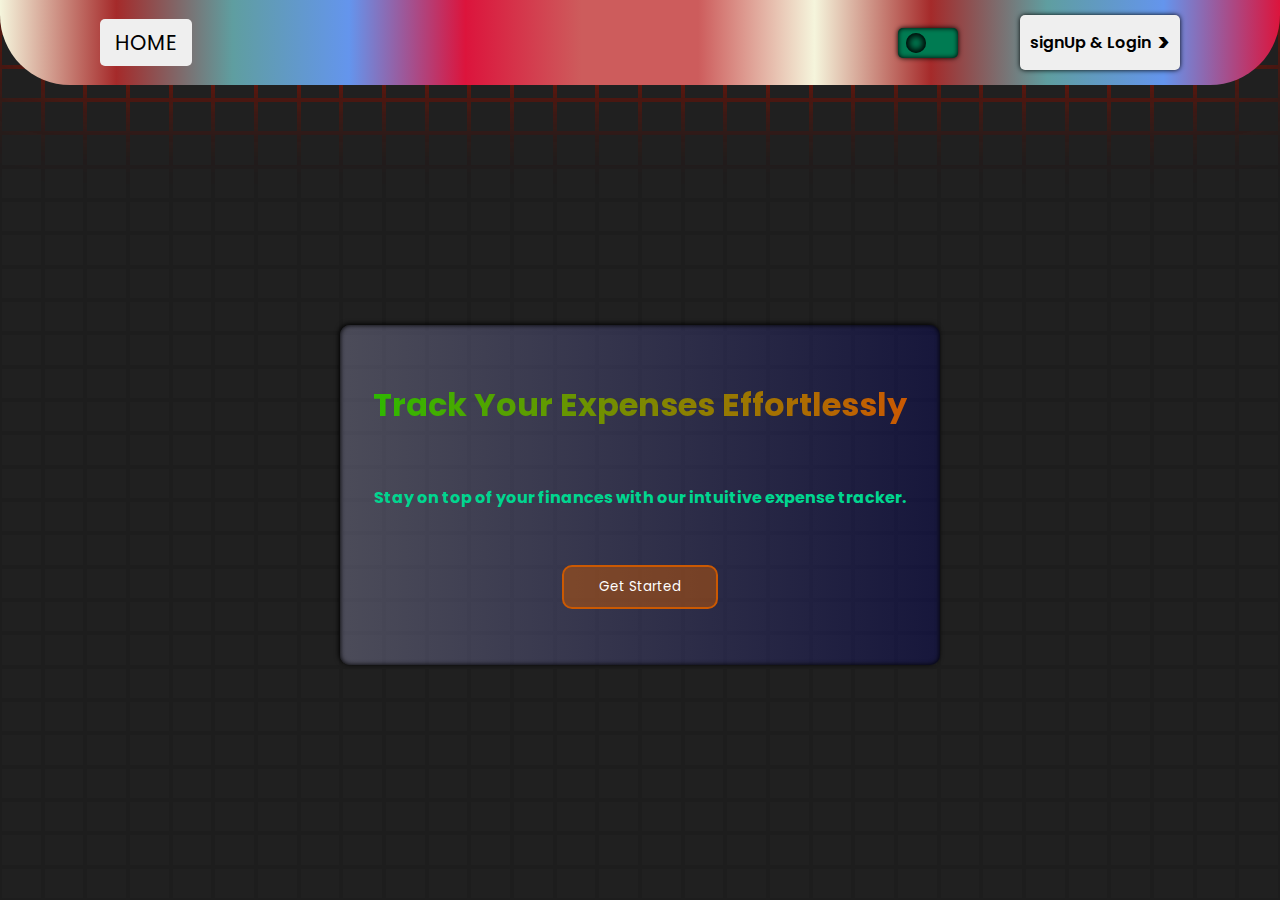
<file: index.html>
<!DOCTYPE html>
<html lang="en">
<head>
  <meta charset="UTF-8">
  <meta name="viewport" content="width=device-width, initial-scale=1.0">
  <title>Expenses App</title>
  <link rel="stylesheet" href="index.css">
  <link rel="stylesheet" href="https://cdnjs.cloudflare.com/ajax/libs/font-awesome/6.7.2/css/all.min.css">
</head>
<body>
  <div class="bgAnimation" id="bgAnimation">
    <div class="backgroundAmim"></div>
  </div>



  <header id="header"> 
    <div class="left"><a href="index.html"><button>HOME</button></a></div>
    <div class="right">
      <div id="toggle"> <div id="circle" onclick="darkMode()"></div> </div>
      <button id="signUpLogin" onclick="loginDisplay()"><span class="sign">signUp & Login</span> <span class="arrow"> > </span></button>
    </div>
  </header>
  <div id="wrapper">

    <div id="loginPage">
      <h3>LOGIN</h3>
      <form action="" id="form1">
        <input required type="text" placeholder="Enter your name...">
        <input required  type="password" placeholder="Password">
        <button id="submitBtn" type="submit">Login</button>
      </form>
      <p>Don't have an account? <span id="signUp">Sign up</span></p>
    </div>

    <div id="signUpPage">
      <h3>SIGN UP</h3>
      <form class="grid gap-8" id="form2"  action="">
        <input required placeholder="Name" type="text">
        <input required placeholder="Phone Number" type="number">
        <input required placeholder="Email" type="email">
        <input required placeholder="Username" type="text">
        <input required placeholder="Password" type="password">
        <button type="submit">Sign Up</button>
      </form>
      <p>Already have an account <span id="login">Login</span></p>
    </div>

    <div id="midDiv">
      <h1>Track Your Expenses Effortlessly</h1>
      <p>Stay on top of your finances with our intuitive expense tracker.</p>
      <button id="startBtn">Get Started</button>
    </div>
  </div>


  <script src="functions.js"></script>
  <script src="index.js"></script>

</body>
</html>
</file>
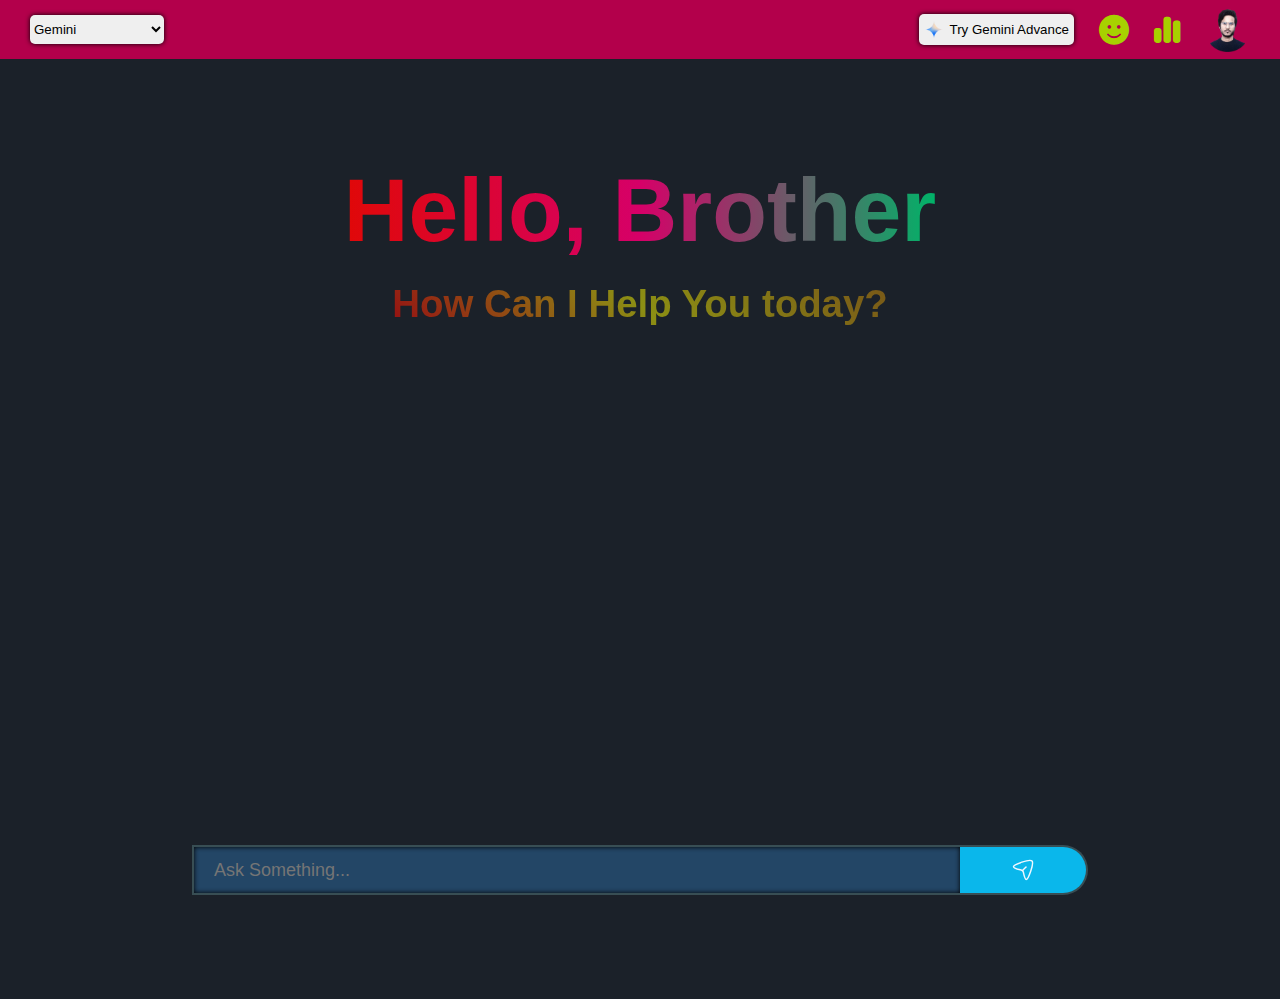
<file: aiSupport1.html>
<!DOCTYPE html>
<html lang="en">
<head>
    <meta charset="UTF-8">
    <meta name="viewport" content="width=device-width, initial-scale=1.0">
    <title>chat Gpt</title>
    <link rel="stylesheet" href="aiSupport1.css">
    <link rel="stylesheet" href="https://cdnjs.cloudflare.com/ajax/libs/font-awesome/6.7.2/css/all.min.css">
</head>
<body>
    <header>
        <div class="left">
            <select name="" id="">
                <option value="">Gemini</option>
                <option value="">2.0 Flash</option>
                <option value="">2.0 Flash Thinking</option>
                <option value="">Deep Research</option>
            </select>
        </div>
        <div class="right">
            <button><img src="share.png" width="30px" alt=""> Try Gemini Advance</button>
            <i class="fa-solid fa-face-smile"></i>
            <i class="fa-solid fa-chart-simple"></i>
            <img src="user.png" width="45px" alt="">
        </div>
    </header>
 <div class="container">
    <h1>Hello, Brother</h1>
    <h2>How Can I Help You today?</h2>
 </div>  
 <div class="prompt-area">
<input type="text" class="prompt" placeholder="Ask Something...">
<button class="btn"><img src="send.svg" alt="btn"></button>

 </div> 
<div class="chat-container">
</div>
 <script src="aiSupport1.js"></script>   
</body>
</html>
</file>
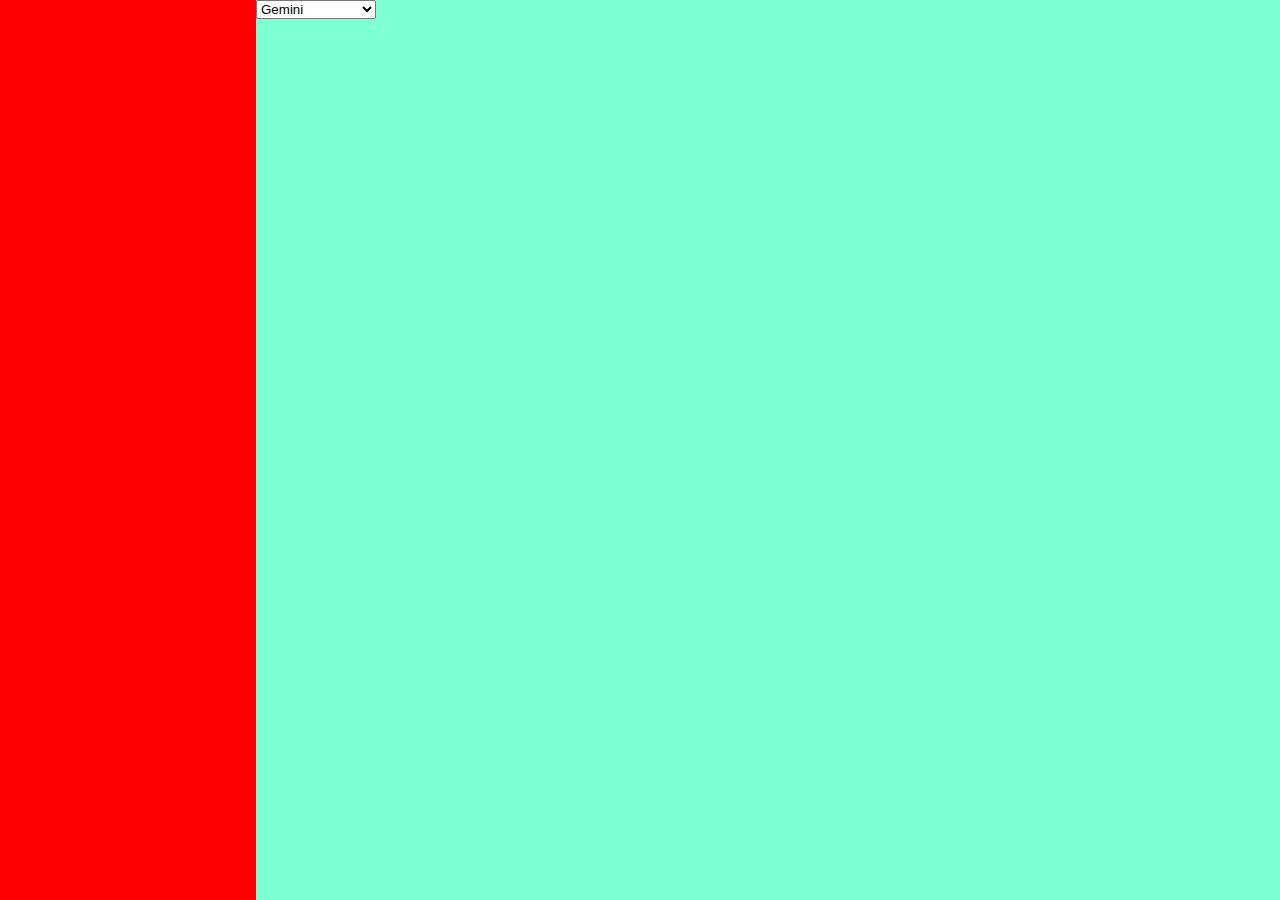
<file: aiSupport2.html>
<!DOCTYPE html>
<html lang="en">
<head>
  <meta charset="UTF-8">
  <meta name="viewport" content="width=device-width, initial-scale=1.0">
  <title>AI Support</title>
  <link rel="stylesheet" href="aiSupport2.css">
</head>
<body>
  <div id="main">
    <div id="left"></div>
    <div id="right">
      <header>
        <div class="left">
          <select name="" id="">
            <option value="Gemini">Gemini</option>
            <option value="Advance Gemini">Advance Gemini</option>
          </select>
        </div>
        <div class="mid">
          
        </div>
        <div class="right"></div>
      </header>
    </div>
  </div>

  <script>
    function changeSrc(currSrc){
      myiFrame.src = currSrc;
    }
  </script>
</body>
</html>
</file>
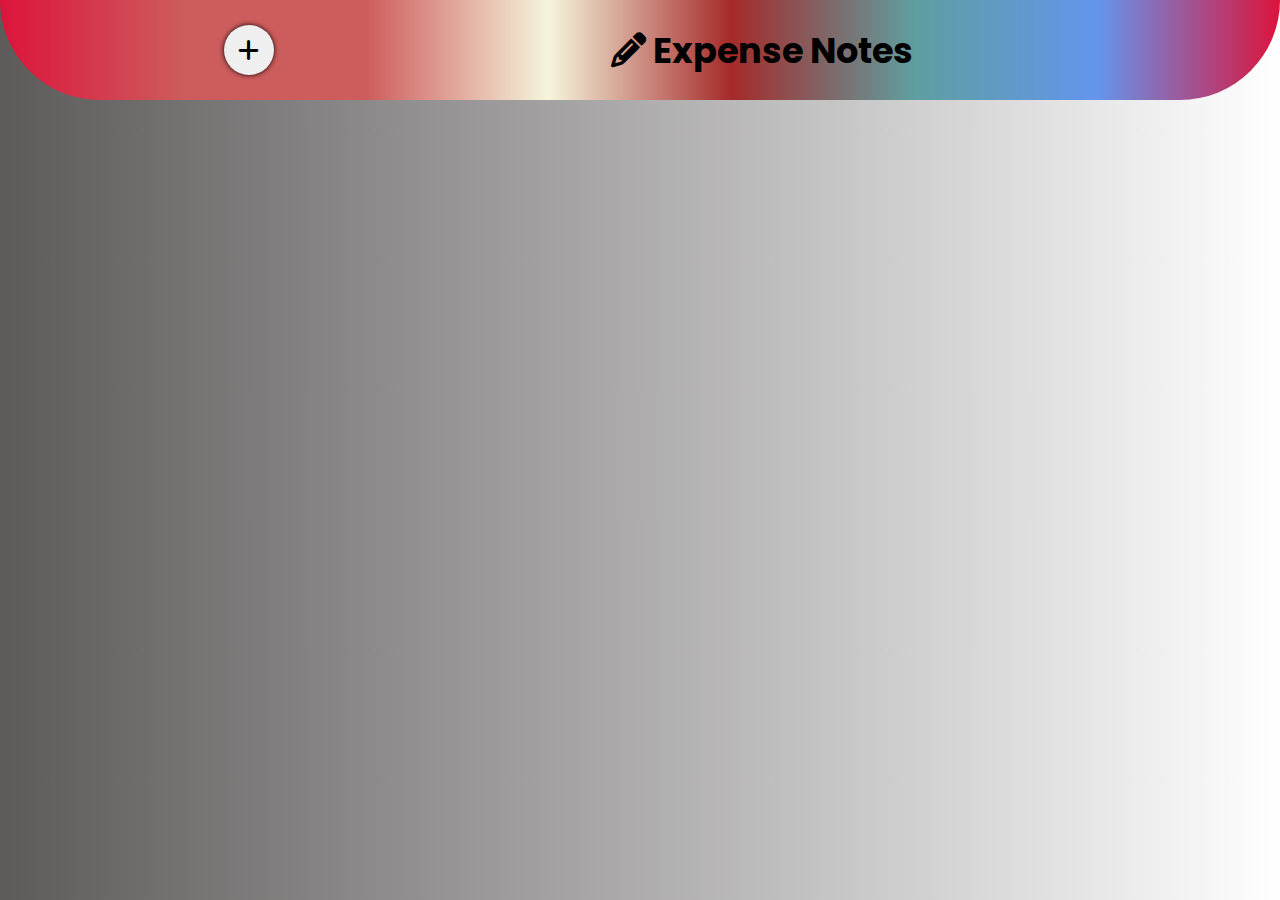
<file: expensesNotes.html>
<!DOCTYPE html>
<html lang="en">
<head>
  <meta charset="UTF-8">
  <meta name="viewport" content="width=device-width, initial-scale=1.0">
  <title>Expenses Notes</title>
  <link rel="stylesheet" href="expensesNotes.css">
  <link rel="stylesheet" href="https://cdnjs.cloudflare.com/ajax/libs/font-awesome/6.7.2/css/all.min.css">
</head>
<body>

  <div id="top">
    <div id="btn"><button id="addNote"><i class="fa-solid fa-plus"></i></button></div>
    <div id="headingText"><i class="fa-solid fa-pencil"></i> Expense Notes</div>
  </div>

  <div class="noteDiv">
    <div class="noteWriter">
      <textarea name="" id="textarea"></textarea>
      <label for="background">Background Color</label>
      <input type="color" id="background" value="#ff38ff">
      <label for="font" >Font Color</label>
      <input type="color" id="font" value="#000000">
      <div>
        <button id="saveBtn">Save</button>
        <button id="closeBtn">Close</button>
      </div>
    </div>
  </div>

  <div id="notesContainer"></div>

  <script src="expensesNotes.js"></script>
</body>
</html>
</file>
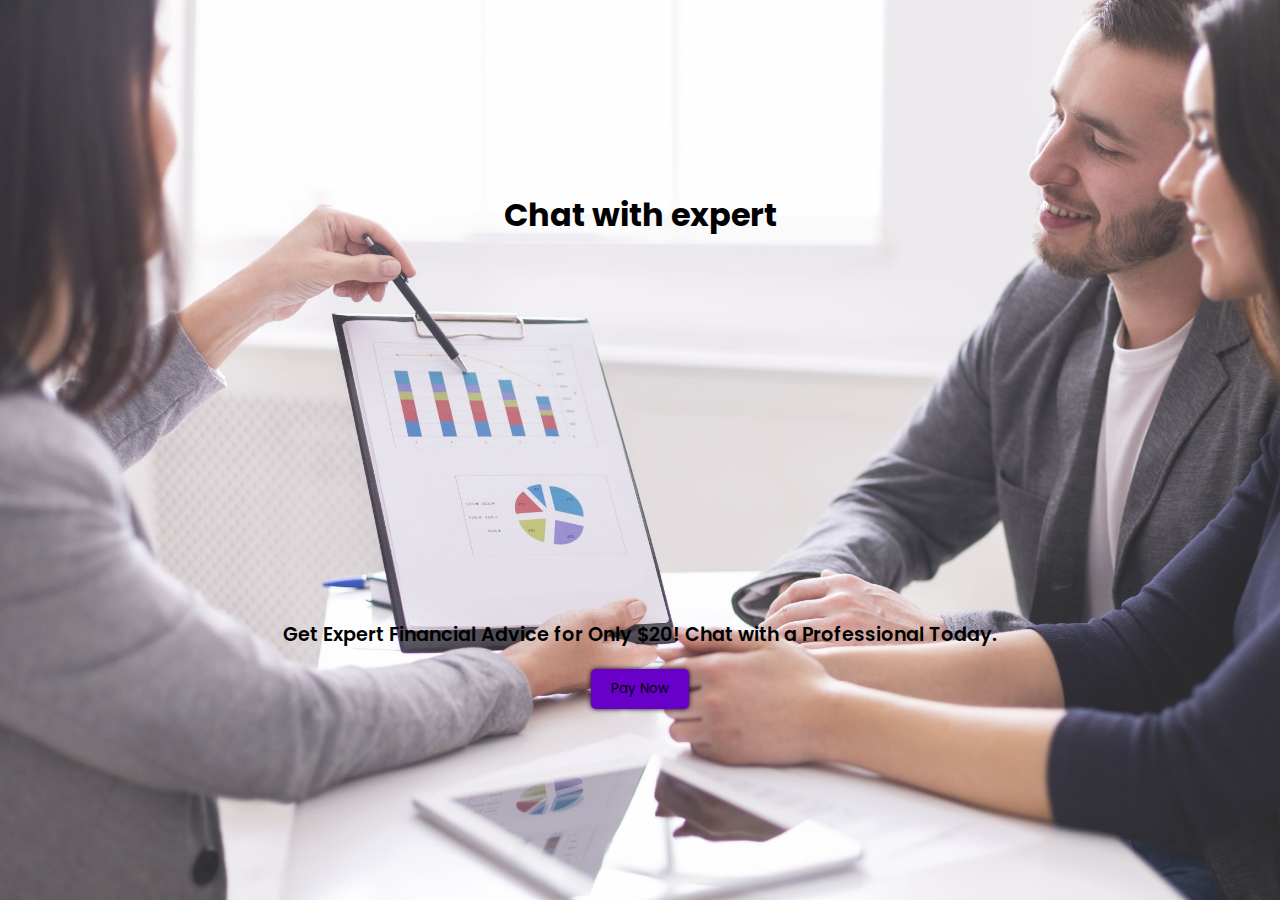
<file: financeExpert.html>
<!DOCTYPE html>
<html lang="en">
<head>
  <meta charset="UTF-8">
  <meta name="viewport" content="width=device-width, initial-scale=1.0">
  <title>Chat with Finance Expert</title>
  <link rel="stylesheet" href="financeExpert.css">
  <link rel="stylesheet" href="https://cdnjs.cloudflare.com/ajax/libs/font-awesome/6.7.2/css/all.min.css">
</head>
<body>
  
  <div id="main">
    <div id="front">
      <h1 id="text">Chat with expert</h1>
      <div class="bottom">
        <p>Get Expert Financial Advice for Only $20! Chat with a Professional Today.</p>
        <button id="payment">Pay Now</button>
      </div>
    </div>
  </div>

  <div id="back">
    <div class="container1">
      <div class="head">
        <p>This payment link is created in <strong>Test Mode.</strong> Only test payments can be made for this.</p>
      </div>
      <div class="bottom">
        <h3>Payment Request from KISHLAY CHANDAN</h3>
        <div>
          <p>PAYMENT FOR</p>
          <p>Expert Advisor </p>
        </div>
        <div>
          <p>AMOUNT PAYABLE</p>
          <p>INR 500.00</p>
        </div>
      </div>
    </div>

    <div class="container2">
      <div class="part1">
        <h3 class="logo">&#8491;</h3>
        <h3>KISHLAY CHANDAN</h3>
      </div>
      <div class="part2">
        <div class="content">
          <div id="tick">&#10004;</div>
          <h4>Payment Completed</h4>
          <p>You have successfully paid INR 500.00</p>
          <p>Payment ID: OruXine2F447Ce</p>
        </div>
      </div>
    </div>
    <div class="container3"></div>
  </div>

  <script>
    const paymentBtn = document.querySelector("#payment");
    const mainDiv = document.querySelector("#main");
    const backDiv = document.querySelector("#back");

    paymentBtn.addEventListener('click', ()=>{
      mainDiv.style.display = "none";
      backDiv.style.display = "block";
    })
  </script>
</body>
</html>
</file>
<file: index.css>
@import url('https://fonts.googleapis.com/css2?family=Poppins:wght@400;600;700;900&display=swap');

*{
  margin: 0;
  padding: 0;
  box-sizing: border-box;
  font-family: "Poppins", sans-serif;
}
body{
  transition: background-color 0.5s;
}

/* ---------{ B A C K G R O U N D - - - A N I M A T I O N }----------------------- */
.bgAnimation{
  position: absolute;
  top: 0;
  left: 0;
  width: 100%;
  height: 100vh;
  display: grid;
  grid-template-columns: repeat(30,1fr);
  /* grid-template-rows: repeat(20,1fr); */
  background: #1d1d1d;
  filter: saturate(2);
  overflow: hidden;
  z-index: -1;
}

.colorBox{
  z-index: -2;
  filter: brightness(1.1);
  transition: 2s ease;
  position: relative;
  margin: 2px;
  background: #1d1d1d;
}

.colorBox:hover{
  background: #b41500;
  transition-duration: 0s;
}

.backgroundAmim{
  position: absolute;
  top: 0;
  left: 0;
  width: 100%;
  height: 40px;
  background: #ff1e00;
  filter: blur(60px);
  animation: animBack 6s linear infinite;
  z-index: -3;
}

@keyframes animBack {
  0%{
      top: -60px;
  }
  100%{
      top: 120%;
  }
}
/* ------------------------------------------------------------------------- */

#header{
  display: flex;
  align-items: center;
  justify-content: space-between;
  padding: 15px 100px;
  border-bottom-right-radius: 70px;
  border-bottom-left-radius: 70px;
  background: linear-gradient(to left, #DC143C, #6495ED, #5F9EA0, #A52A2A, #F5F5DC, #CD5C5C, #CD5C5C, #DC143C, #6495ED, #5F9EA0, #A52A2A, #F5F5DC);

  .left{
    button{
      padding: 8px 15px;
      border-radius: 5px;
      border: none;
      font-size: 1.3rem;
      color: black;
      cursor: pointer;
    }
    button:hover{
      border: 2px solid black;
      padding: 6px 13px;
      background-color: #00999f;
      color: black;

    }
  }

  .right{
    display: flex;
    align-items: center;
    justify-content: space-between;
    width: 22vw;
  
    #toggle{
      background-color: rgb(0, 123, 82);
      width: 60px;
      height: 30px;
      display: flex;
      align-items: center;
      padding: 4px 8px;
      border-radius: 5px;
      box-shadow: inset 0px 0px 5px #000, 0px 0px 5px #000;
    
      #circle{
        width: 20px;
        height: 20px;
        border-radius: 15px;
        cursor: pointer;
        box-shadow: inset 1px 1px 8px #000, inset -1px -1px 8px #000;
      }
      #circle:hover{
        background-color: yellow;
      }
    }
}



  #signUpLogin{
    width: 160px;
    padding: 10px;
    display: flex;
    align-items: center;
    justify-content: space-between;
    border: none;
    outline: none;
    border-radius: 5px;
    cursor: pointer;
    box-shadow: 0px 0px 5px #000;

    .sign{
      font-size: 1rem;
      font-weight: 600;
    }
    .arrow{
      font-size: 1.5rem;
      font-weight: bold;
    }
  }
  #signUpLogin:hover{
    background-color: tomato;
    transition: all 0.5s;
    .sign{
      color: white;
    }
    .arrow{
      color: chartreuse;
    }
  }
}

.toggle{
  justify-content: end;
  transition: justify-content 1s;
  background-color: greenyellow;
  #circle{
    background-color: rgb(0, 0, 0);
    box-shadow: inset 0px 0px 8px #ffffff;
  }
}



.dark-mode {
  #midDiv{
    p{
      color: white;
      transition: all 0.1s;
    }
    h1{
      transition: all 0.1s;
      background: linear-gradient(to right, #e700df, #02cb0f);
      -webkit-background-clip: text;
      -webkit-text-fill-color: transparent;
    }
  }
  #signUpLogin{
    background-color: #B8860B;
  }
  #midDiv{
    button{
      background-color: #B8860B;
    }
  }
  .left{
    button{
      background-color: #B8860B;
    }
  }

  .backgroundAmim{
    background: #F4A460;
  }
  .colorBox:hover{
    background: #F4A460;
  }
}

/* -------------------------------LOGIN PAGE---------------------------------------------- */

#loginPage{
  display: none;
  background-color: #CD5C5C;
  border-radius: 10px;
  position: fixed;
  top: 50%;
  left: 50%;
  transform: translate(-50%, -50%);
  text-align: center;
  padding: 30px 20px;

  #signUp{
    cursor: pointer;
    color: rgba(39, 39, 152, 0.892);
    text-decoration: underline;
  }
  #signUp:hover{
    color: white;
  }

  form{
    display: flex;
    flex-direction: column;
    row-gap: 20px;
    padding: 20px 0px;

    input, button{
      padding-left: 25px;
      border: 2px solid #000;
      outline: none;
      font-weight: bolder;
      border: none;
      border-radius: 5px;
      outline: none;
      
    }
    input{
      padding: 8px 20px;
      box-shadow: inset 2px 2px 5px #000, inset -2px -2px 5px #000;
    }
    button{
      border-radius: 5px;
      background-color: rgb(0, 123, 82);
      padding: 10px 20px;
      color: white;
      border: none;
      margin-top: 10px;
      transition: background-color 0.5s;
      box-shadow: 0px 0px 5px #000;
      cursor: pointer;
    }
    input:hover{
      border-color: blue;
    }

    button:hover{
      background: linear-gradient(to left, #5F9EA0, #A52A2A, #F5F5DC, #556B2F);
      color: #000;
      transition: all 0.5s;
    }
  }
}

/* ---------------_--------SIGN UP PAGE --------------------------- */
#signUpPage{
  display: none;
  text-align: center;
  width: 300px;
  padding: 20px 0px;
  border-radius: 10px;
  position: fixed;
  top: 55%;
  left: 50%;
  transform: translate(-50%, -50%);
  background-color: #DC143C;
  form{
    display: grid;
    row-gap: 10px;
    padding: 10px 20px;
    
    input{
      padding: 8px 20px;
      border: none;
      outline: none;
      border-radius: 5px;
      box-shadow: inset 2px 2px 5px #000, inset -2px -2px 5px #000;
    }
    button{
      padding: 10px 20px;
      cursor: pointer;
      border: none;
      border-radius: 5px;
      font-weight: bolder;
      color: white;
      margin-top: 10px;
      background-color: rgb(0, 123, 82);
      box-shadow: 0 0 5px #000;
    }
    button:hover{
      background: linear-gradient(to left, #6495ED,#B8860B, #2F4F4F);
      color: black;
      transition: all 0.5s;
    }
  }
  #login{
    cursor: pointer;
    text-decoration: underline;
    color: #00ffff;
  }
  #login:hover{
    color: white;
  }
}

/* ----------------------------Middle Div ----------------------------- */

#midDiv{
  display: block;
  width: 600px;
  height: 340px;
  border-radius: 10px;
  background: linear-gradient(to right, rgba(156, 156, 194, 0.353), rgba(0, 0, 127, 0.292));
  position: absolute;
  top: 55%;
  left: 50%;
  transform: translate(-50%, -50%);
  display: flex;
  flex-direction: column;
  align-items: center;
  justify-content: space-evenly;
  box-shadow: inset 0px 0px 5px #000, -1px -1px 5px #000;

  h1{
    background: linear-gradient(to right, #2eb900, #cb5902);
    -webkit-background-clip: text;
    -webkit-text-fill-color: transparent;
  }
  p{
    color: #00d68f;
    font-weight: bolder;
  }
  button{
    padding: 10px 35px;
    border: 2px solid #cb5902;
    border-radius: 10px;
    cursor: pointer;
    background-color: #cb590277;
    color: white;
  }
  button:hover{
    background-color: rgba(255, 255, 255, 0.741);
    color: #000;
    transition: all 0.5s;
  }
}


/* -----------------------{ Media Query max-width: 768px}---------------------------------- */

@media screen and (max-width: 768px) {
  #header{
    padding: 8px 30px;
    border-bottom-right-radius:30px;
    border-bottom-left-radius: 30px;
    .left{
      button{
        padding: 3px 7px;
        font-size: 1rem;
      }
      button:hover{
        padding: 1px 5px;
      }
    }

    .right{
      width: 35vw;
    
      #toggle{
        width:  56px;
        height: 25px;
        #circle{
          width:  17px;
          height: 17px;
        }
      }

      #signUpLogin{
        width: 60px;
        padding:3px 10px;
    
        .sign{
          font-size: 0.5rem;
        }
        .arrow{
          font-size: 0.6rem;
        }
      }
    }
  }

  

  #midDiv{
    width: 90vw;
    height: 220px;
    border-radius: 10px;
    display: flex;
    flex-direction: column;
    align-items: center;
    justify-content: space-evenly;
    box-shadow: inset 0px 0px 5px #000, -1px -1px 5px #000;
  
    h1{
      font-size: 1.2rem;
    }
    p{
      font-size: 0.8rem;
      text-align: center;
      font-weight: 400;
    }
    button{
      padding: 10px 35px;
      border: 2px solid #cb5902;
      border-radius: 10px;
      cursor: pointer;
      background-color: #cb590277;
      color: white;
    }
    button:hover{
      background-color: rgba(255, 255, 255, 0.741);
      color: #000;
      transition: all 0.5s;
    }
  }
}
</file>
<file: aiSupport1.css>
*{
    margin: 0;
    padding: 0;
    box-sizing: border-box;
    font-family: 'Gill Sans', 'Gill Sans MT', Calibri, 'Trebuchet MS', sans-serif;
}
body{
    width: 100%;
    background-color: rgb(27, 33, 41);
}

header{
    display: flex;
    justify-content: space-between;
    align-items: center;
    padding: 7px 30px;
    background-color: rgb(179, 0, 75);

    .left{
        select{
            padding: 6px 0px;
            padding-right: 5px;
            border-radius: 5px;
            border: none;
            box-shadow: 0px 0px 5px #000;
            cursor: pointer;
        }
    }

    .right{
        display: flex;
        align-items: center;
        column-gap: 25px;
        button{
            padding: 6px 0px;
            padding-right: 5px;
            border-radius: 5px;
            border: none;
            display: flex;
            align-items: center;
            justify-content: space-between;
            box-shadow: 0px 0px 5px #000;
            cursor: pointer;
        }
        i{
            font-size: 30px;
            cursor: pointer;
            color: rgb(167, 209, 0);
        }
        i:hover{
            color: rgb(0, 137, 142);
            transition: all 0.5s;
        }
    }
}

.container{
    width: 100%;
    height: 100vh;
    display: flex;
    align-items: center;
    gap:20px;
    padding-top: 100px;
    flex-direction: column;
}
.container h1{
    display: inline-block;
    font-size: 7vw;
    background: linear-gradient(to right,rgb(224, 8, 8),rgb(214, 0, 104) ,rgb(0, 179, 104));
    background-clip: text;
    -webkit-text-fill-color: transparent;
    
}
.container h2{
    font-size: 3vw;
    color: rgb(241, 241, 241);
    background: linear-gradient(45deg, rgba(255, 0, 0, 0.546), rgba(255, 255, 0, 0.497), rgba(255, 166, 0, 0.413));
    background-clip: text;
    -webkit-text-fill-color: transparent;
}
.prompt-area{
    width: 100%;
    height:60px;
    background-color: rgb(27, 33, 41);
    position: fixed;
    bottom: 0;
    display: flex;
    align-items: center;
    justify-content: center;
    z-index: 2;
}
.prompt{
    width: 60%;
    height: 50px;
    padding: 20px;
    background-color: rgba(48, 129, 199, 0.388);
    border: 2px solid rgb(56, 78, 84);
    border-right:none;
    outline:none;
    box-shadow: inset 0px 0px 5px #000;
    font-size: 18px;
    color:white
}
.btn{
    border: none;
    width: 10%;
    height: 50px;
    background-color: rgb(10, 183, 235);
  
    border-radius: 0px 30px 30px 0px;
    display: flex;
    align-items: center;
    justify-content: center;
    border: 2px solid rgb(56, 78, 84);
    border-left:none;
    cursor: pointer;
}
.btn:hover{
    background-color: rgba(14, 122, 155, 0.728);
}
.chat-container{
    width: 100%;
    max-height: calc(100vh - 120px);
    overflow-y: auto;
    padding: 20px;
    display: flex;
    /* align-items: center; */
    flex-direction: column;
    gap:20px;
}
.user-chat-box{
    width: 70%;
    padding: 20px;
    background-color: rgb(96, 136, 173);
    display: flex;

    gap:20px;
    border-radius: 30px 30px 0px 30px;
    color: rgba(255, 255, 255, 0.758);
    font-size: 20px;
    box-shadow: 2px 4px 10px black;
}
#img{
 width: 100px;
 height: 100%;
    display: flex;
    align-items: center;
    justify-content: center;

}
#img img{
    width: 50px;
    height: 50px;
    filter: drop-shadow(2px 2px 10px black);
}
.ai-chat-box{
    width: 70%;
    padding: 20px;
    background-color: rgba(120, 169, 215, 0.276);
    display: flex;
    gap:20px;
 
    border-radius: 30px 30px 30px 0px;
    color: rgba(255, 255, 255, 0.758);
    font-size: 20px;
    box-shadow: 2px 4px 10px black;
}
.loading{
    filter: drop-shadow(2px 2px 2px black);
}


/* -----------------------{ Media Query max-width: 768px}---------------------------------- */

@media screen and (max-width: 768px) {
    header{
        padding: 7px 10px;
        background-color: rgb(179, 0, 75);
    
        .left{
            select{
                width: 80px;
                outline: none;
            }
        }
    
        .right{
            column-gap: 10px;
            button{
                font-size: 0.8rem;
                padding:4px;
            }
            i{
                display: none;
            }
        }
    }

    .container{
        height: calc(100vh - 100px);
    }
    .prompt-area{
        height: 50px;
        position: fixed;
        bottom: 5%;

        .prompt{
            height: 40px;
        }
        .btn{
            width: 15%;
            height: 44px;
        }
    }
}
</file>
<file: aiSupport2.css>
*{
  margin: 0;
  padding: 0;
  box-sizing: border-box;
}

#main{
  display: flex;
}

#left{
  width: 20vw;
  height: 100vh;
  background-color: red;
}

#right{
  width: 80vw;
  height: 100vh;
  background-color: aquamarine;
}


/* -----------------------{ Media Query max-width: 768px}---------------------------------- */

@media screen and (max-width: 768px) {
  
}
</file>
<file: expensesNotes.css>
@import url('https://fonts.googleapis.com/css2?family=Poppins:wght@400;600;700;900&display=swap');

*{
  margin: 0;
  padding: 0;
  box-sizing: border-box;
  font-family: "Poppins", sans-serif;
}

body{
  background: linear-gradient(to right, rgb(93, 90, 90), white);
}

#top{
  display: flex;
  align-items: center;
  height: 100px;
  padding: 0px 30px;
  border-bottom-right-radius: 100px;
  border-bottom-left-radius: 100px;
  background: linear-gradient(to left, #DC143C, #6495ED, #5F9EA0, #A52A2A, #F5F5DC, #CD5C5C, #CD5C5C, #DC143C);
  
  #btn{
    width: 20%;
    display: flex;
    justify-content: end;
    button{
      width:  50px;
      height: 50px;
      border: none;
      box-shadow: 0px 0px 5px #000;
      border-radius: 50px;
      font-size: 1.5rem;
      cursor: pointer;
      animation: scaleUp 2s linear infinite;
    }
  }
  #addNote:hover{
    background-color: bisque;
    border: 2px solid #000;
  }

  #headingText{
    width: 80%;
    font-size: 2.2rem;
    font-weight: bold;
    text-align: center;
    animation: rotateText 4s linear infinite;
  }

  
}


@keyframes rotateText {
  0% {
      margin-left: 0;
      color: rgb(174, 255, 0);
  }
  25% {
      margin-left: 100px;
      color: antiquewhite;
  }
  50% {
      margin-left: 200px;
      color: rgb(187, 106, 0);
  }
  75% {
      margin-left: 100px;
      color: rgb(4, 232, 221);
  }
  100% {
      margin-left: 0;
      color: rgb(193, 117, 18);
  }
}

@keyframes scaleUp {
  0%{
    transform: scale(1);
    background-color: red;
  }
  50%{
    transform: scale(1.2);
    background-color: aquamarine;
  }
  100%{
    transform: scale(1);
    background-color: red;
  }
}








.noteDiv{
  display: none;
}

.noteWriter{
  position: absolute;
  top: 55%;
  left: 50%;
  transform: translate(-50%, -50%);
  background-color: #3CB371;
  width: 280px;
  height: 340px;
  display: flex;
  flex-direction: column;
  justify-content: space-around;
  align-items: start;
  padding:5px 15px;
  border-radius: 10px;
  z-index: 999;

  textarea{
    width: 100%;
    height: 130px;
    padding: 10px;
    resize: none;
    outline: none;
    border-radius: 10px;
    background-color: #caffe3;
    box-shadow: inset 2px 2px 5px #000, inset -2px -2px 5px #000;

  }

  button{
    padding: 3px 8px;
    border-radius: 5px;
    cursor: pointer;
    border: 1px solid rgb(0, 0, 0);
    color: white;
    background-color: #DC143C;
    box-shadow: inset 0 0 5px #000;
    margin-right: 10px;
  }
  button:hover{
    color: rgb(0, 0, 0);
    background-color: #f96400;
  }
}
.div{
  position: relative;
  box-shadow: 0px 0px 5px #000, inset 0 0 5px #000;
  border-radius: 10px;
  padding: 15px 8px;
  width: 300px;
  min-height: 30px;
  margin: auto;
  
}
.close{
  position: absolute;
  top: 5px;
  right: 8px;
  font-weight: bolder;
  cursor: pointer;
  background: linear-gradient(to left, rgb(0, 0, 0), yellow, rgb(0, 0, 0));
  -webkit-background-clip: text;
  -webkit-text-fill-color: transparent;
}
.close:hover{
  background: linear-gradient(to left, rgb(0, 0, 0), rgb(50, 50, 43), rgb(0, 0, 0));
  -webkit-background-clip: text;
  -webkit-text-fill-color: transparent;
}

.para{
  font-size: 0.8rem;
}

#notesContainer{
  margin-top: 30px;
  width: 100%;
  display: flex;
  justify-content: start;
  align-items: center;
  flex-wrap: wrap;
  gap: 15px;
}
</file>
<file: financeExpert.css>
@import url('https://fonts.googleapis.com/css2?family=Poppins:wght@400;600;700;900&display=swap');

*{
  margin: 0;
  padding: 0;
  box-sizing: border-box;
  font-family: "Poppins", sans-serif;
}



#front{
  display: grid;
  place-items: center;
  justify-content: space-around;
  height: 100vh;
  background-image: url(financer.jpg);
  background-repeat: no-repeat;
  background-size: cover;

  #text{
    animation: rotateText 8s linear infinite;
  }

  .bottom{
    display: grid;
    place-items: center;
    gap: 20px;
    p{
      font-weight: 600;
      font-size: 1.2rem;
      animation: scaleUp 6s linear infinite;
    }
    #payment{
      padding: 10px 20px;
      border-radius: 5px;
      border: none;
      background-color: rgb(104, 0, 201);
      cursor: pointer;
      box-shadow: 0 0 5px #000;
      animation: color 2s linear infinite;
    }
  }
}

@keyframes color {
  0%{
    color: rgb(0, 218, 145);
  }
  25%{
    color: rgb(255, 255, 255);
  }
  50%{
    color: rgb(244, 37, 0);
  }
  75%{
    color: rgb(255, 255, 255);
  }
  100%{
    color: rgb(0, 218, 145);
  }
}

@keyframes rotateText {
  0% {
      margin-left: 0;
      color: red;
  }
  25% {
      margin-left: 100px;
      color: antiquewhite;
      transform: scale(1.1);
  }
  50% {
      margin-left: 0;
      color: rgb(187, 106, 0);
  }
  75% {
      margin-left: -100px;
      color: rgb(152, 232, 4);
      transform: scale(1.1);
  }
  100% {
      margin-left: 0;
      color: rgb(193, 117, 18);
  }
}

@keyframes scaleUp {
  0%{
    transform: scale(1);
    color: red;
  }
  50%{
    transform: scale(1.2);
    color: aquamarine;
  }
  100%{
    transform: scale(1);
    color: red;
  }
}


/* -------------------------------------------------BOTTOM------------------------------- */

#back{
  display: none;
}
.container1{
  width: 550px;
  height: 300px;
  box-shadow: 0 0 5px 1px #000;
  border-top-left-radius: 10px;
  border-bottom-left-radius: 10px;
  position: absolute;
  top: 36%;
  left: 25 %;
  transform: translate(-30%, -30%);

  
  p{
    font-size: 0.8rem;
  }
  .head{
    padding:10px 30px ;
    border-top-left-radius: 10px;
    background-color: bisque;
    color: rgb(240, 133, 1);
    p{
      width: 90%;
    }
  }
  .bottom{
    padding-left: 30px;
    display: flex;
    flex-direction: column;
    align-items: start;
    justify-content: space-around;
    height: 80%;
  }
}

.container2{
  width: 320px;
  height: 420px;
  box-shadow: 0 0 5px;
  position: absolute;
  background-color: white;
  border-radius: 15px;
  top: 55%;
  left: 67%;
  z-index: 99;
  transform: translate(-50%, -60%);

  .part1{
    background-color: rgb(58, 52, 179);
    display: flex;
    align-items: center;
    gap: 10px;
    padding: 10px 20px;
    color: white;
    font-size: 1.2rem;
    border-top-left-radius: 15px;
    border-top-right-radius: 15px;
    h3{
      font-weight: 600;
    }

    .logo{
      border: 1px solid #fff;
      padding: 2px 11px;
      border-radius: 8px;
      
    }
  }

  .part2{
    display: grid;
    justify-items: center;
    .content{
      width: 100%;
      background-color: aquamarine;
      display: grid;
      place-items: center;
      gap: 10px;
      padding: 30px 0;
      position: absolute;
      top: 60%;
      left: 50%;
      transform: translate(-50%, -50%);
      p{
        font-size: 0.8rem;
      }
      #tick{
        width: 50px;
        height: 50px;
        border-radius: 60px;
        background-color: antiquewhite;
        display: grid;
        place-items: center;
        font-size: 1.5rem;
        box-shadow: 0px 0px 5px #000;
      }
    }
  }
}
</file>
